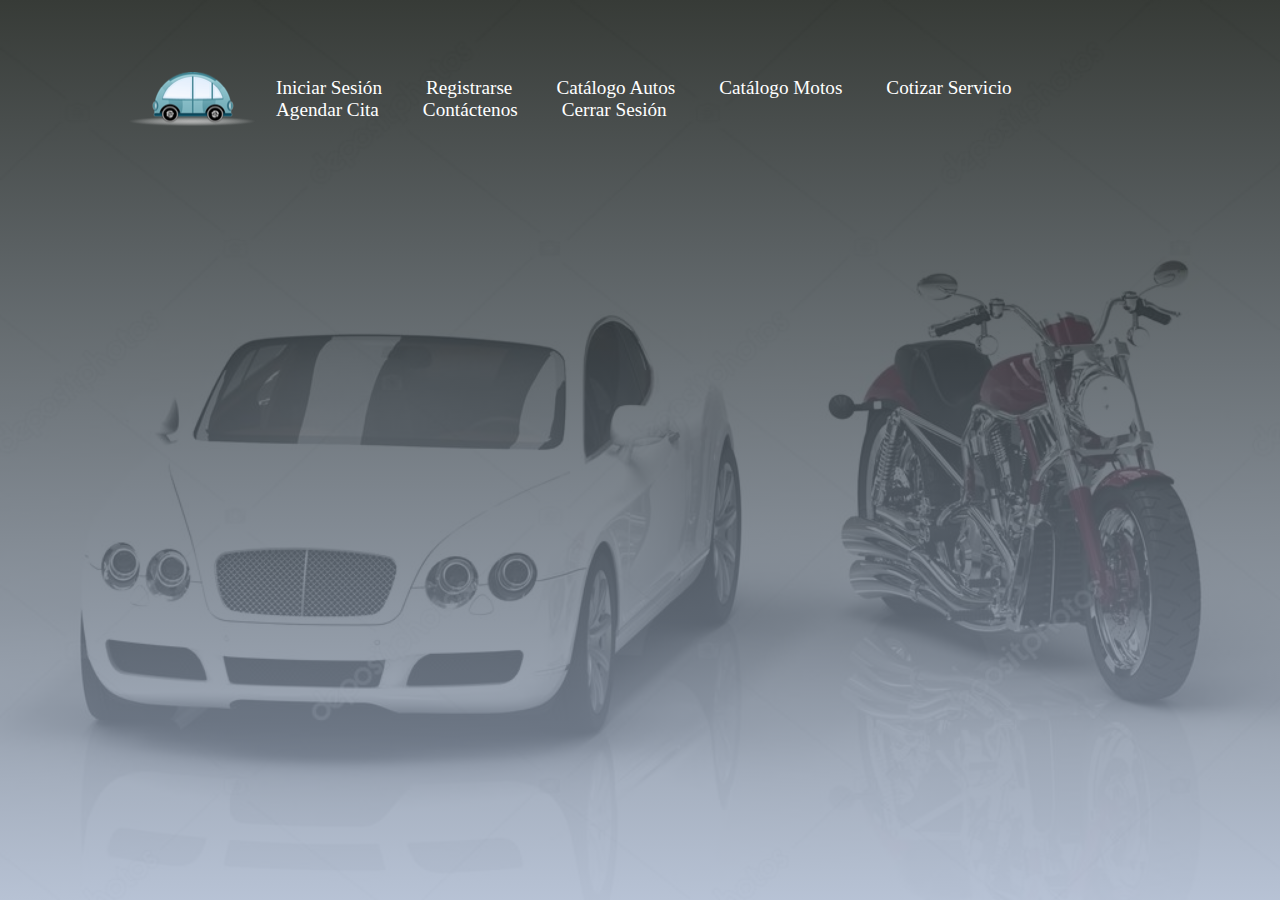
<file: index.html>
<!DOCTYPE html>
<html lang="en">
<head>
    <meta charset="UTF-8">
    <meta http-equiv="X-UA-Compatible" content="IE=edge">
    <meta name="viewport" content="width=device-width, initial-scale=1.0">
    <title>Modern NavBar + Underline </title>
    <link rel="stylesheet" href="style.css">
</head>
<body>
    <div class="container">
        <div class="navbar">
            <img src="./83150_by_car_icon.png" class="logo" alt="Main Logo">      
            <ul>
                <li><a href="./pages/iniciarSesion.html" target="_parent">Iniciar Sesión</a></li>
                <li><a href="./pages/registrarse.html" target="_parent">Registrarse</a></li>
                <li><a href="./pages/verCatalogoAutos.html" target="_parent">Catálogo Autos</a></li>
                <li><a href="./pages/verCatalogoMotos.html" target="_parent">Catálogo Motos</a></li>
                <li><a href="./pages/cotizarServicio.html" target="_parent">Cotizar Servicio</a></li>
                <li><a href="./pages/agendarCita.html" target="_parent">Agendar Cita</a></li>                
                <li><a href="./pages/contactenos.html" target="_parent">Contáctenos</a></li>
                <li><a href="./index.html" target="_parent">Cerrar Sesión</a> </li>            
            </ul>
        </div>
    </div>    
</body>
</html>
</file>
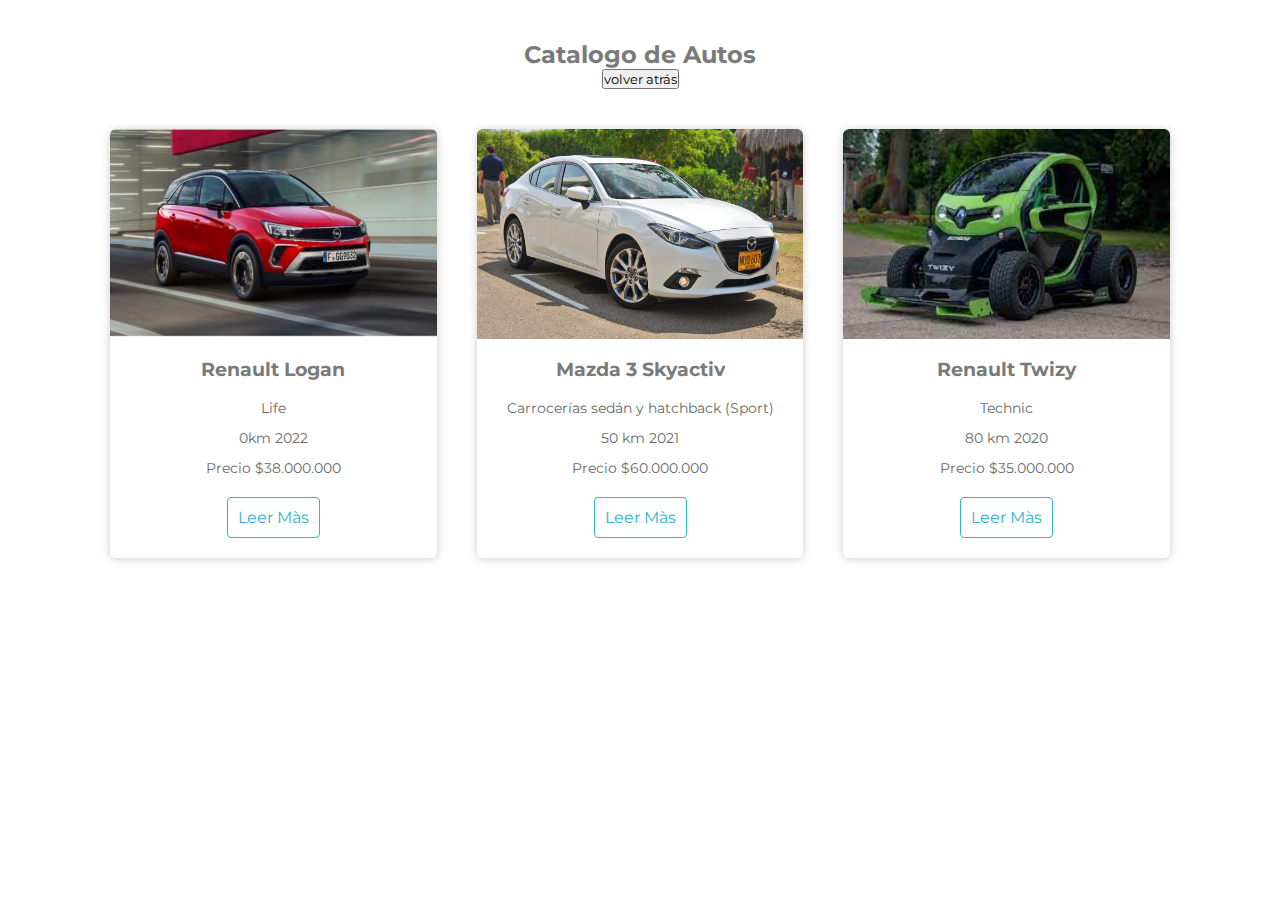
<file: pages/verCatalogoAutos.html>
<!DOCTYPE html>
<html lang="es">
<head>
	<meta charset="UTF-8">
	<meta name="viewport" content="width=device-width, user-scalable=no, initial-scale=1.0, maximum-scale=1.0, minimum-scale=1.0">
	<title>Cards - Tarjetas con efecto Hover</title>
	<link rel="stylesheet" href="estilos_catalogo.css">
</head>
<body>
	<!--   Tarjetas-->
<div class="title-cards">
		<h2>Catalogo de Autos</h2>
		<div>
			<input class="botons" type="button" onclick="history.back()" name="volver atrás" value="volver atrás">

        </div>
</div>
<div class="container-card">
	
<div class="card">
	<figure>
		<img src="../image/opel_carros.jpg">
	</figure>
	<div class="contenido-card">
		<h3>Renault Logan </h3>
		<p> Life </p>
		<p> 0km 2022 </p>
		<p> Precio $38.000.000</p>
		<a href="#">Leer Màs</a>

	</div>
</div>
<div class="card">
	<figure>
		<img src="../image/maxresdefault.jpg">
	</figure>
	<div class="contenido-card">
		<h3>Mazda 3 Skyactiv</h3>
		<p>Carrocerías sedán y hatchback (Sport)</p>
		<p>50 km 2021</p>
		<p>Precio $60.000.000</p>
		<a href="#">Leer Màs</a>
	</div>
</div>
<div class="card">
	<figure>
		<img src="../image/descarga.jpg">
		
	</figure>
	<div class="contenido-card">
		<h3>Renault Twizy </h3>
		<p>Technic</p>
		<p>80 km 2020</p>
		<p>Precio $35.000.000</p>
		<a href="#">Leer Màs</a>
	</div>
</div>
</div>
<!--Fin   Tarjetas-->
</body>
</html>
</file>
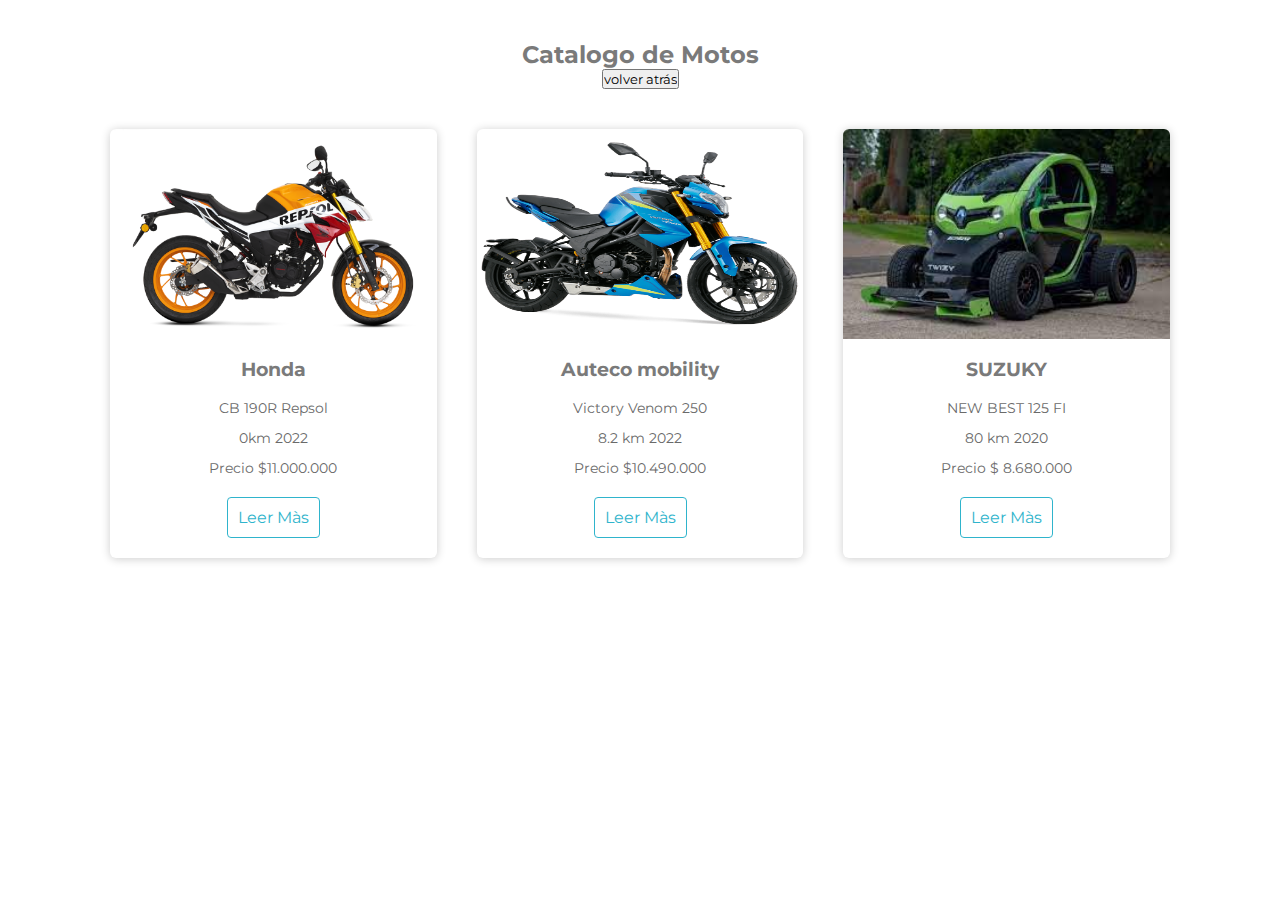
<file: pages/verCatalogoMotos.html>
<!DOCTYPE html>
<html lang="es">
<head>
	<meta charset="UTF-8">
	<meta name="viewport" content="width=device-width, user-scalable=no, initial-scale=1.0, maximum-scale=1.0, minimum-scale=1.0">
	<title>Cards - Tarjetas con efecto Hover</title>
	<link rel="stylesheet" href="estilos_catalogo.css">
</head>
<body>
	<!--   Tarjetas-->
<div class="title-cards">
		<h2>Catalogo de Motos</h2>
		<div>
			<input class="botons" type="button" onclick="history.back()" name="volver atrás" value="volver atrás">

		</div>
</div>



<div class="container-card">
	
<div class="card">
	<figure>
		<img src="../image/CB190R_REPSOL.png">
	</figure>
	<div class="contenido-card">
		<h3>Honda </h3>
		<p> CB 190R Repsol </p>
		<p> 0km 2022 </p>
		<p> Precio $11.000.000</p>
		<a href="#">Leer Màs</a>

	</div>
</div>
<div class="card">
	<figure>
		<img src="../image/moto_victory_venon250_azul_2021_foto01.png">
	</figure>
	<div class="contenido-card">
		<h3>Auteco mobility </h3>
		<p>Victory Venom 250</p>
		<p>8.2 km 2022</p>
		<p>Precio $10.490.000</p>
		<a href="#">Leer Màs</a>
	</div>
</div>
<div class="card">
	<figure>
		<img src="../image/descarga.jpg">
		
	</figure>
	<div class="contenido-card">
		<h3>SUZUKY </h3>
		<p>NEW BEST 125 FI</p>
		<p>80 km 2020</p>
		<p>Precio $ 8.680.000</p>
		<a href="#">Leer Màs</a>
	</div>
</div>
</div>
<!--Fin   Tarjetas-->
</body>
</html>
</file>
<file: style.css>
* {
    margin: 0;
    padding: 0;
}

.container {
    width: 100%;
    height: 100vh;
    background-image: linear-gradient(rgba(5, 10, 5, 0.80), rgba(165, 179, 202, 0.8)), url(./logo.jpg);
    background-size: cover;
    background-position: center;
    background-repeat: no-repeat;
}

.navbar {
    width: 80%;
    margin: auto;
    padding: 35px 0;
    display: flex;
    align-items: center;
    justify-content: space-between;
}

.logo {
    width: 130px;
    cursor: pointer;
}

.navbar ul li {
    list-style: none;
    display: inline-block;
    margin: 0 20px;
    position: relative;

}

.navbar ul li a {
    text-decoration: none;
    color: white;
    font-family: Roboto, "sans-serif";
    font-size: 1.2rem;
}

.navbar ul li::before {
    content: "";
    height: 3px;
    width: 0%;
    background: yellowgreen;
    position: absolute;
    left: 0;
    bottom: -12px;
    transition: 0.4s ease-out;
}

.navbar ul li:hover::before {
    width: 100%;
}
</file>
<file: pages/estilos_catalogo.css>
@import url('https://fonts.googleapis.com/css?family=Montserrat&display=swap');
*{
    margin: 0;
    padding: 0;
    box-sizing: border-box;
    font-family: 'Montserrat', sans-serif;
}
/*Cards*/
.container-card{
	width: 100%;
	display: flex;
	max-width: 1100px;
	margin: auto;
}
.title-cards{
	width: 100%;
	max-width: 1080px;
	margin: auto;
	padding: 20px;
	margin-top: 20px;
	text-align: center;
	color: #7a7a7a;
}
.card{
	width: 100%;
	margin: 20px;
	border-radius: 6px;
	overflow: hidden;
	background:#fff;
	box-shadow: 0px 1px 10px rgba(0,0,0,0.2);
	transition: all 400ms ease-out;
	cursor: default;
}
.card:hover{
	box-shadow: 5px 5px 20px rgba(0,0,0,0.4);
	transform: translateY(-3%);
}
.card img{
	width: 100%;
	height: 210px;
}
.card .contenido-card{
	padding: 15px;
	text-align: center;
}
.card .contenido-card h3{
	margin-bottom: 15px;
	color: #7a7a7a;
}
.card .contenido-card p{
	line-height: 1.8;
	color: #6a6a6a;
	font-size: 14px;
	margin-bottom: 5px;
}
.card .contenido-card a{
	display: inline-block;
	padding: 10px;
	margin-top: 10px;
	text-decoration: none;
	color: #2fb4cc;
	border: 1px solid #2fb4cc;
	border-radius: 4px;
	transition: all 400ms ease;
	margin-bottom: 5px;
}
.card .contenido-card a:hover{
	background: #2fb4cc;
	color: #fff;
}
@media only screen and (min-width:320px) and (max-width:768px){
	.container-card{
		flex-wrap: wrap;
	}
	.card{
		margin: 15px;
	}
}
/*Fin-Cards*/
</file>
